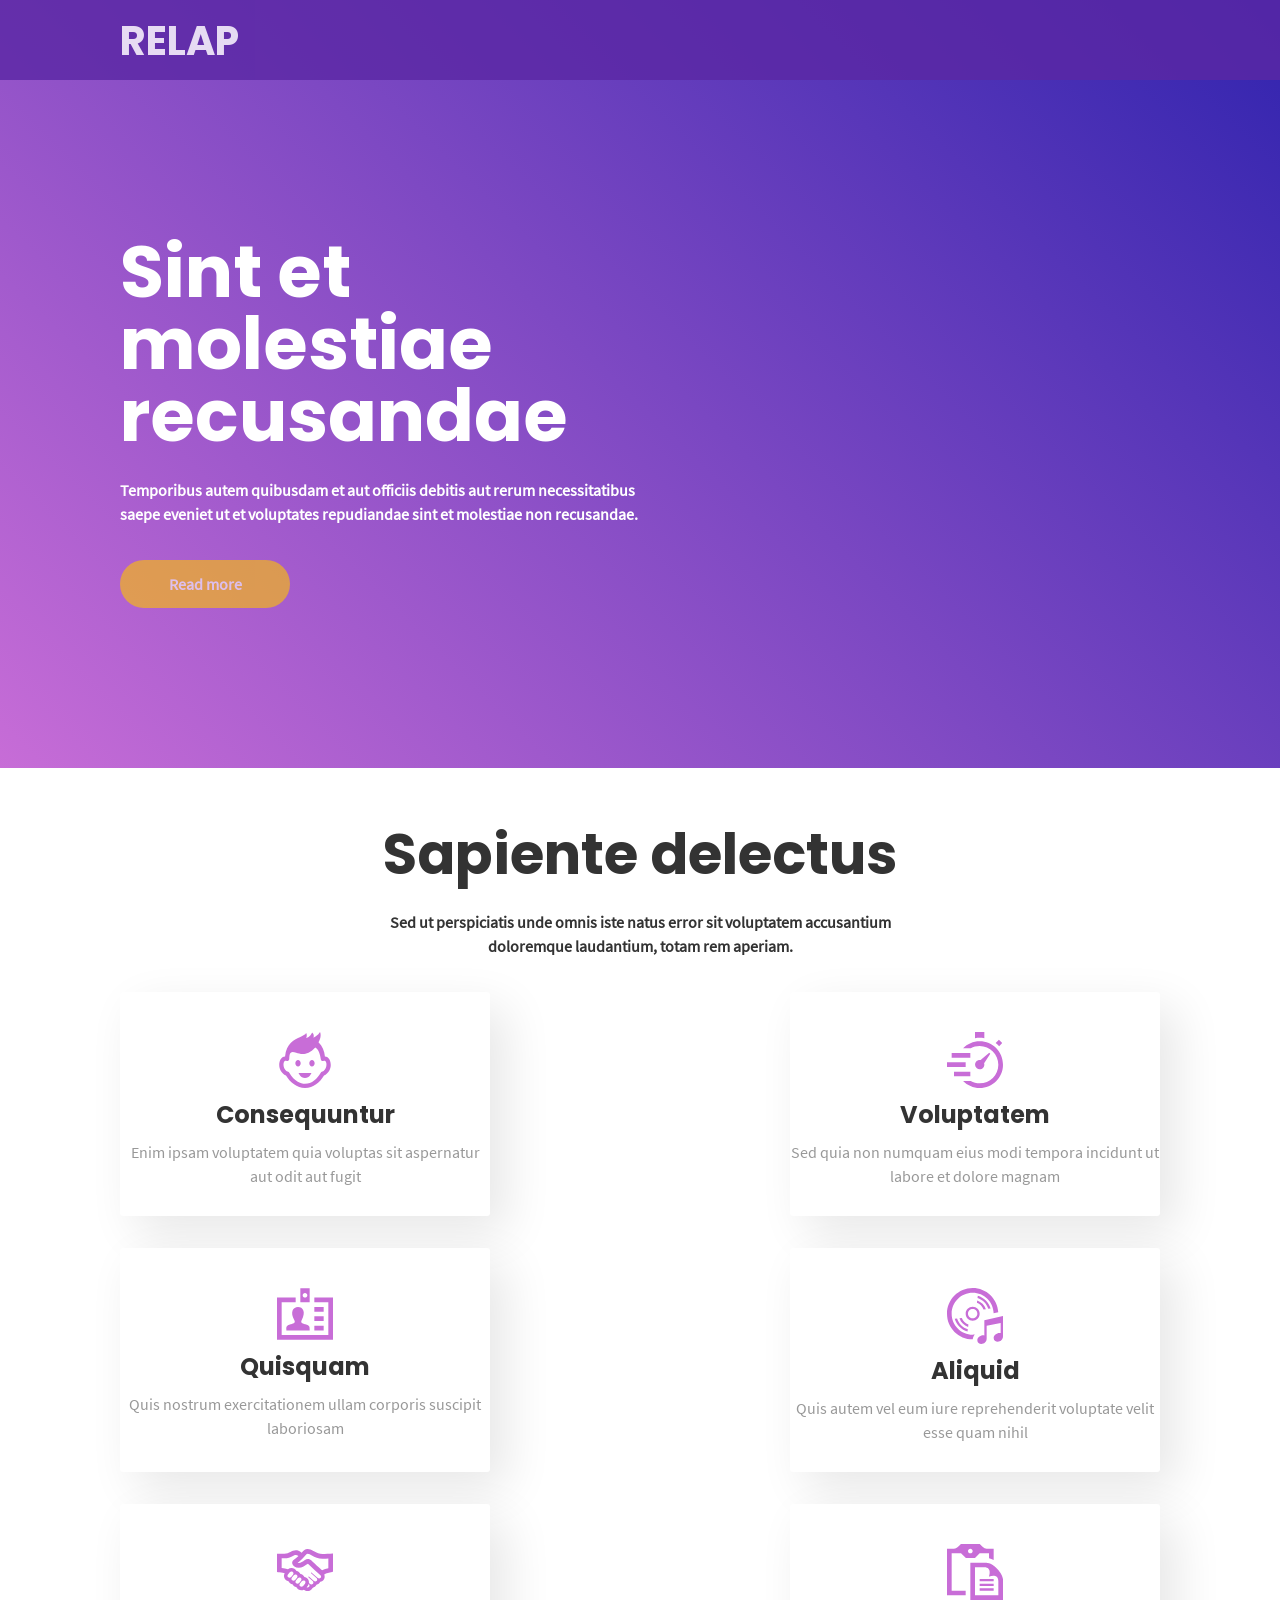
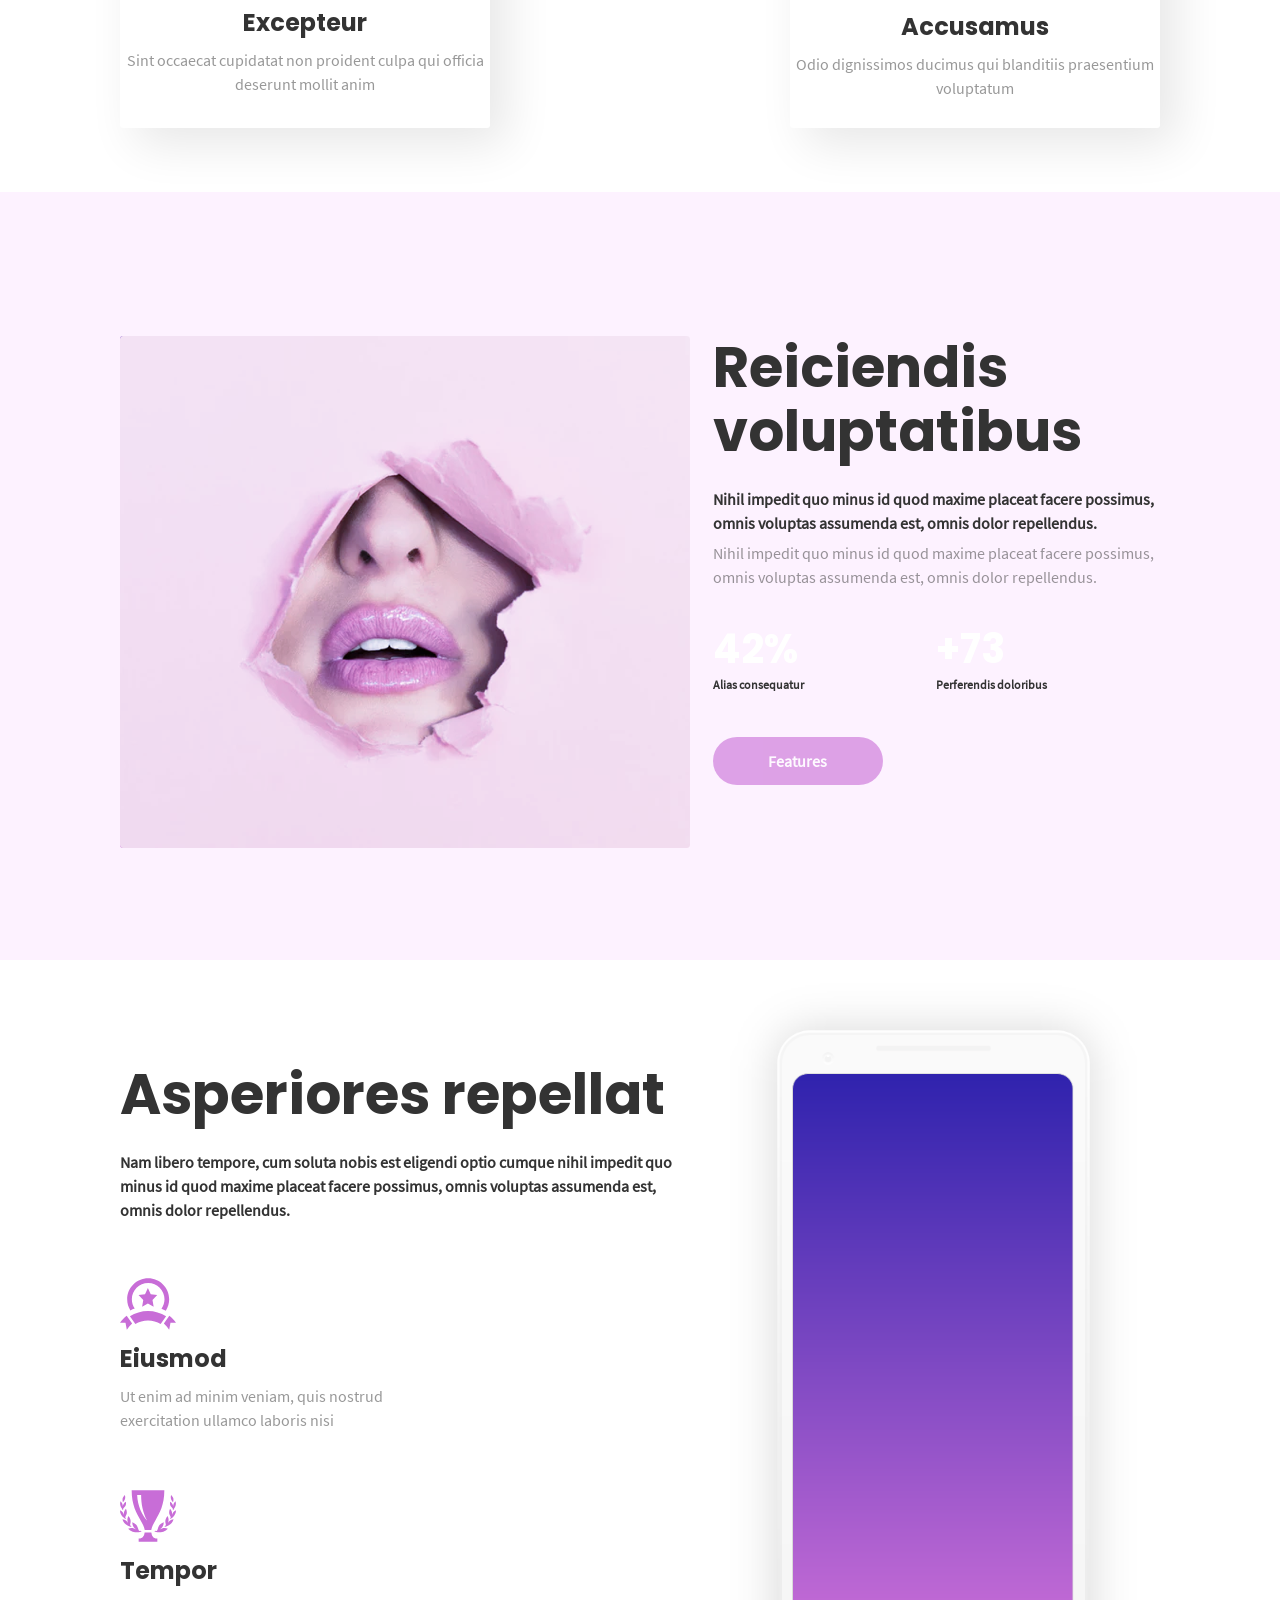
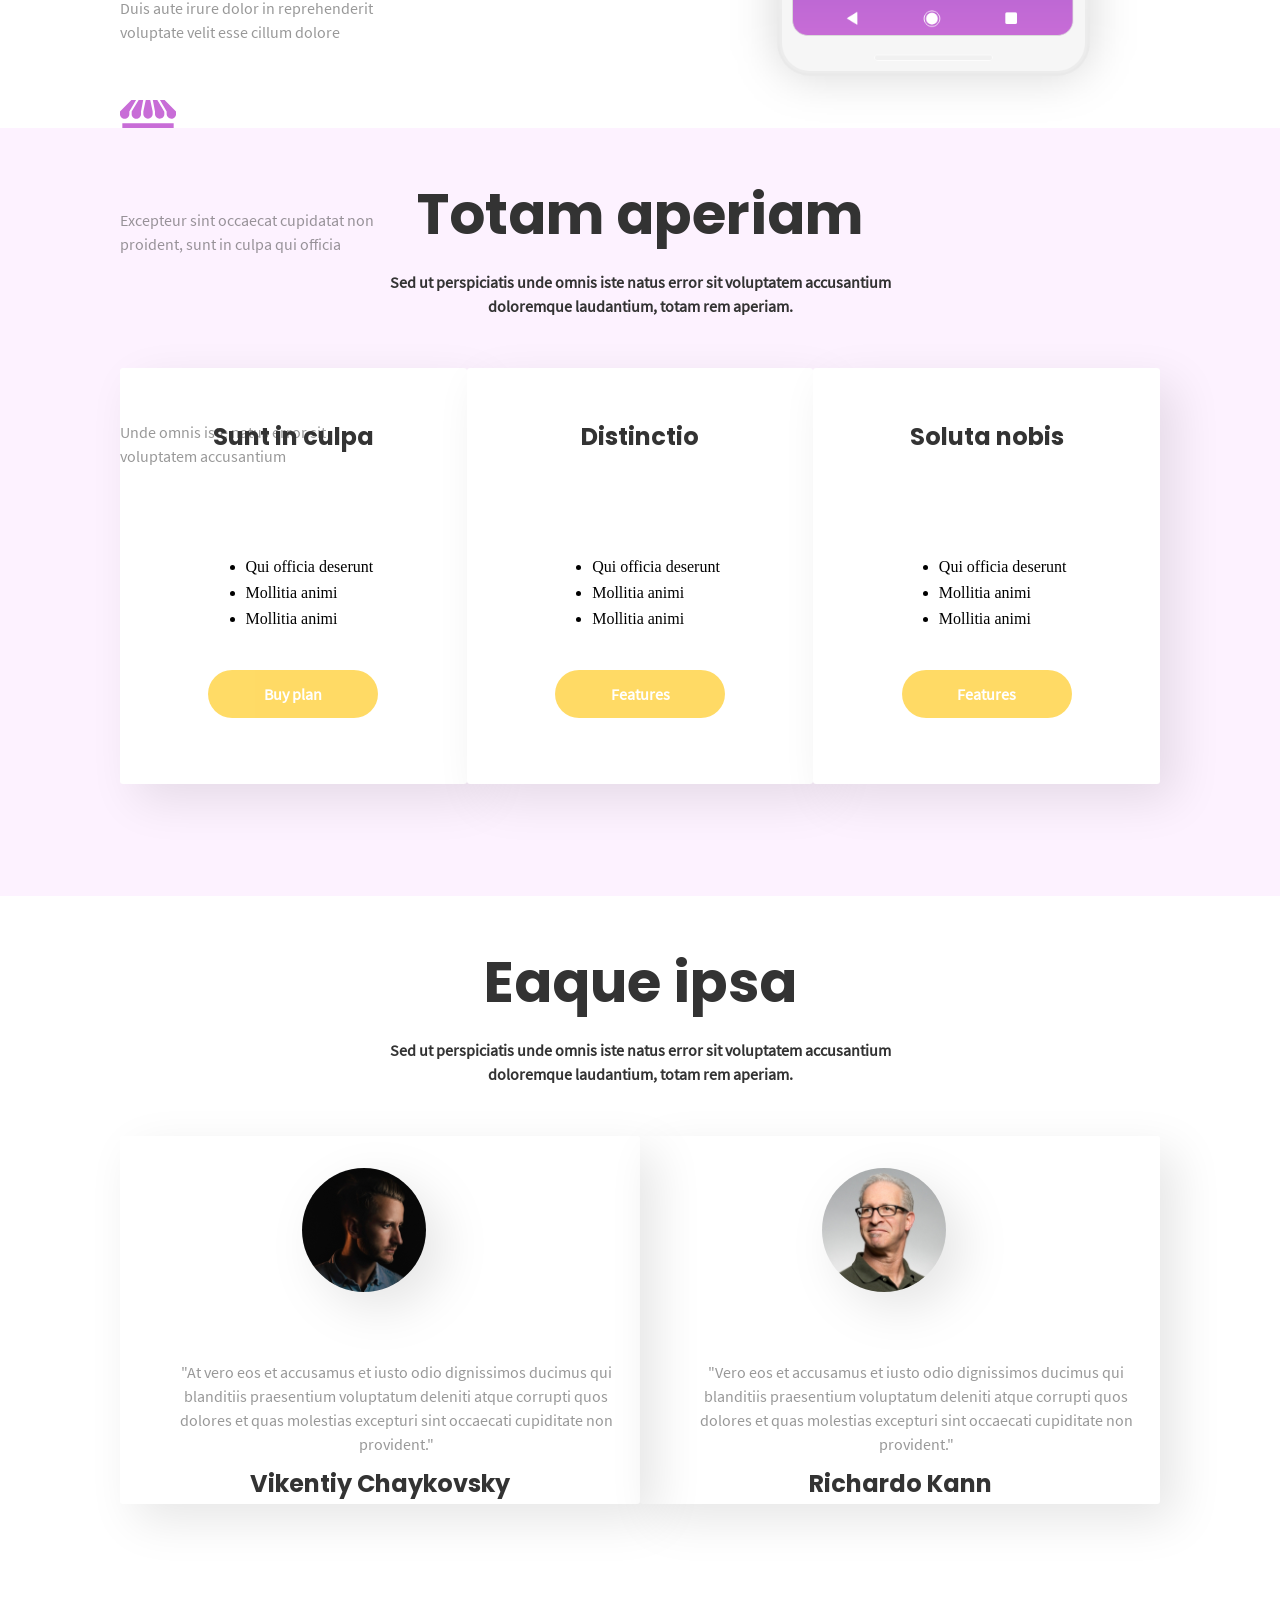
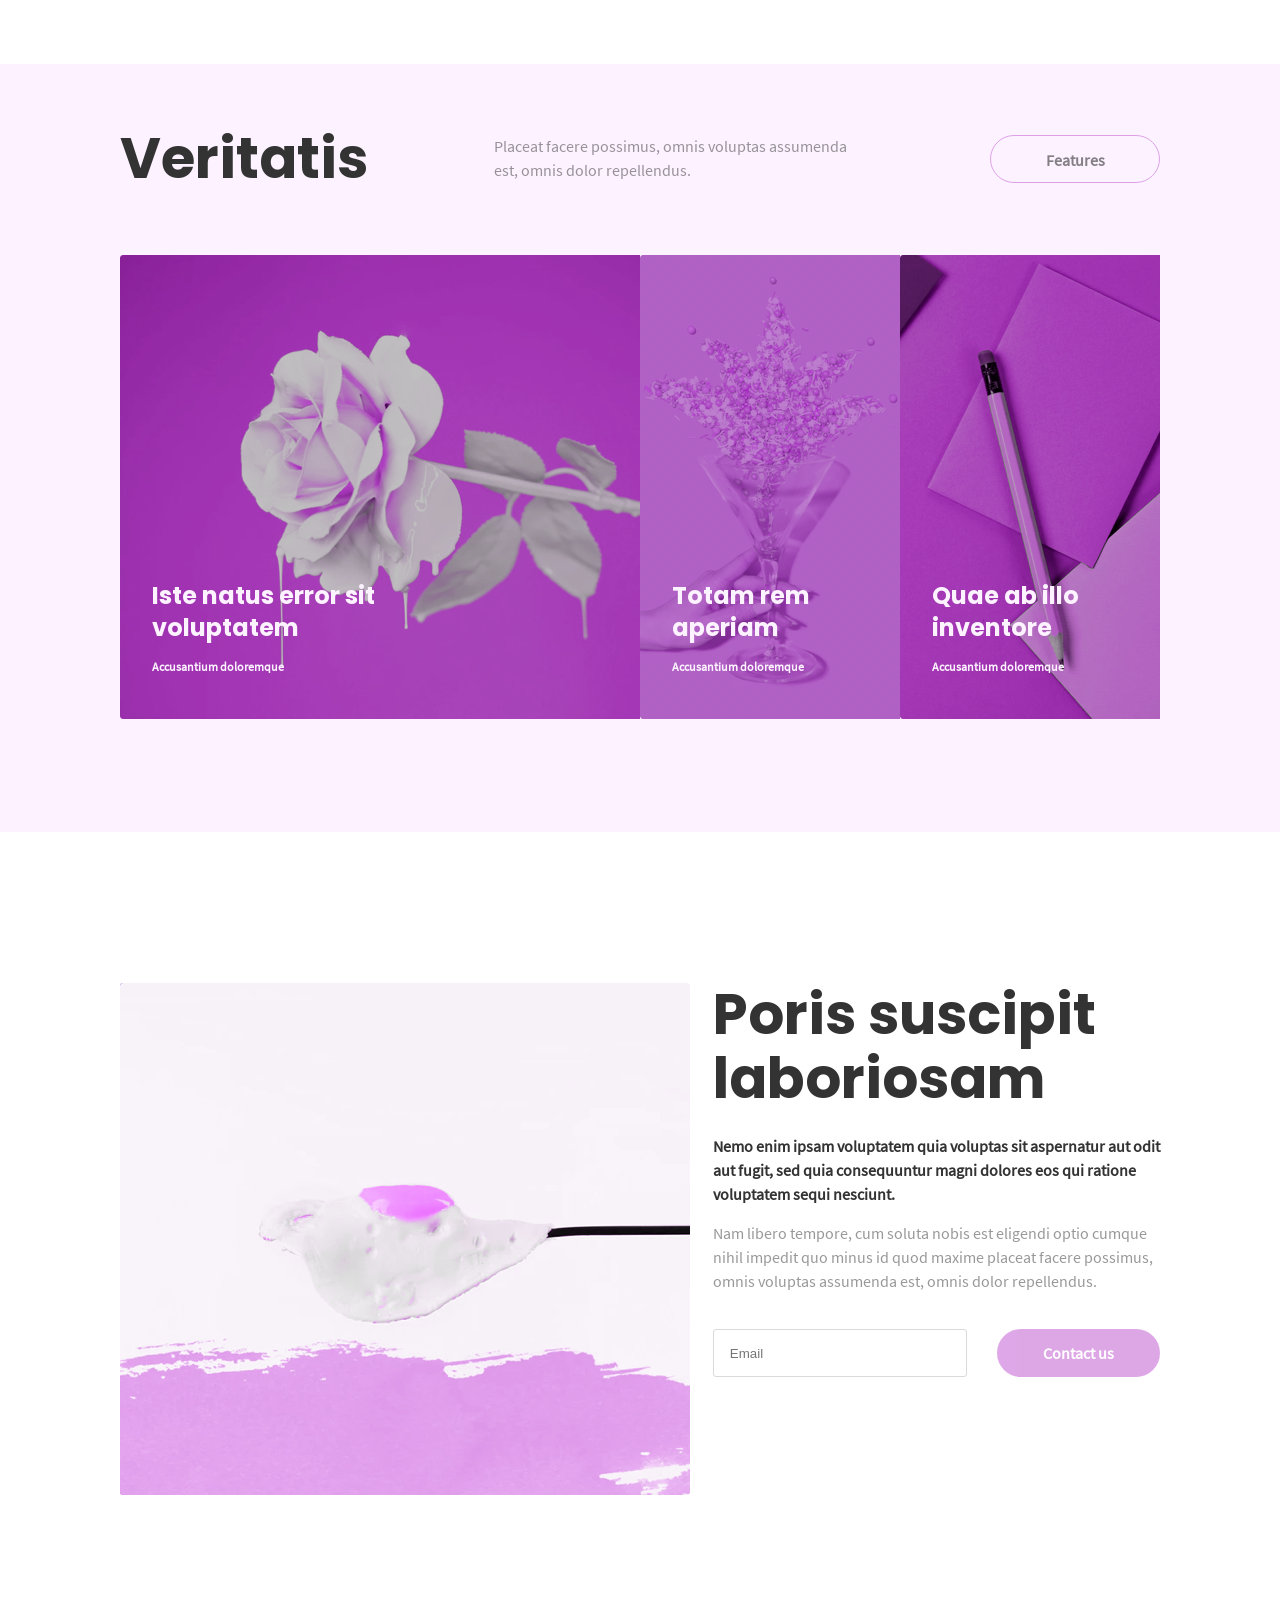
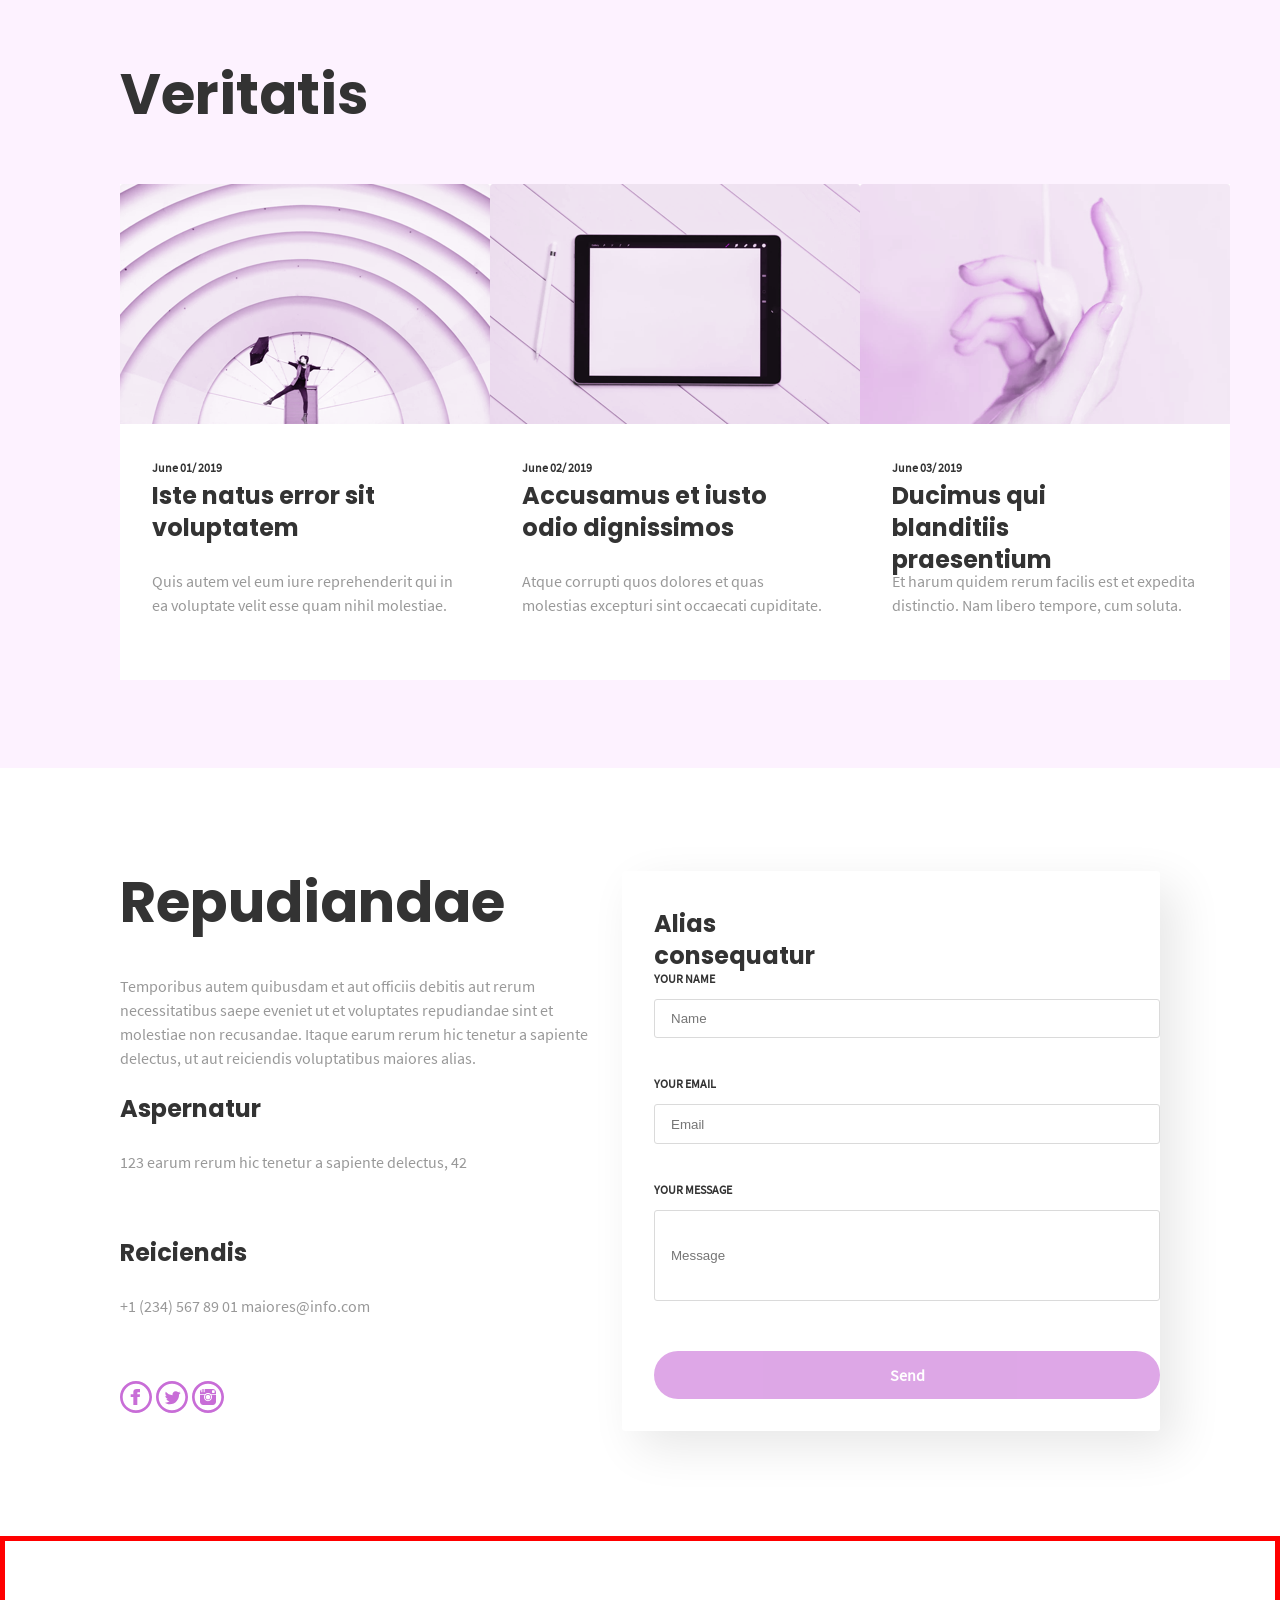
<file: index.html>
<!DOCTYPE html>
<html lang="en">
  <head>
    <meta charset="UTF-8" />
    <meta name="viewport" content="width=device-width, initial-scale=1.0" />
    <link rel="stylesheet" href="./css/fonts-style.css" />
    <link rel="stylesheet" href="./css/page-style.css" />
    <link rel="stylesheet" href="./css/page-animation.css" />
    <title>Project_3</title>
  </head>
  <body>
    <div id="conteiner">
      <!-- start-page -->
      <section id="start-page">
        <header class="header">
          <div class="header_logo"><h3>RELAP</h3></div>
        </header>
        <div class="wraper">
          <div class="start-page_title">
            <h1>Sint et molestiae recusandae</h1>
          </div>
          <div class="start-page_description">
            <p class="text-light">
              Temporibus autem quibusdam et aut officiis debitis aut rerum necessitatibus saepe eveniet ut et voluptates
              repudiandae sint et molestiae non recusandae.
            </p>
            <button class="button"><p class="text-light">Read more</p></button>
          </div>
        </div>
      </section>
      <!-- second-page -->
      <section id="second-page">
        <div class="wraper">
          <div class="second-page_title"><h2>Sapiente delectus</h2></div>
          <div class="second-page_description">
            <p class="text-dark">
              Sed ut perspiciatis unde omnis iste natus error sit voluptatem accusantium doloremque laudantium, totam
              rem aperiam.
            </p>
          </div>
          <div class="second-page_content">
            <div class="card">
              <img src="/src/images/2nd-page-icons/icon-2-1.svg" alt="icon-2-1.svg" />
              <h4>Consequuntur</h4>
              <p class="text-gray">Enim ipsam voluptatem quia voluptas sit aspernatur aut odit aut fugit</p>
            </div>
            <div class="card">
              <img src="/src/images/2nd-page-icons/icon-2-2.svg" alt="icon-2-2.svg" />
              <h4>Voluptatem</h4>
              <p class="text-gray">Sed quia non numquam eius modi tempora incidunt ut labore et dolore magnam</p>
            </div>
            <div class="card">
              <img src="/src/images/2nd-page-icons/icon-2-3.svg" alt="icon-2-3.svg" />
              <h4>Quisquam</h4>
              <p class="text-gray">Quis nostrum exercitationem ullam corporis suscipit laboriosam</p>
            </div>
            <div class="card">
              <img src="/src/images/2nd-page-icons/icon-2-4.svg" alt="icon-2-4.svg" />
              <h4>Aliquid</h4>
              <p class="text-gray">Quis autem vel eum iure reprehenderit voluptate velit esse quam nihil</p>
            </div>
            <div class="card">
              <img src="/src/images/2nd-page-icons/icon-2-5.svg" alt="icon-2-5.svg" />
              <h4>Excepteur</h4>
              <p class="text-gray">Sint occaecat cupidatat non proident culpa qui officia deserunt mollit anim</p>
            </div>
            <div class="card">
              <img src="/src/images/2nd-page-icons/icon-2-6.svg" alt="icon-2-6.svg" />
              <h4>Accusamus</h4>
              <p class="text-gray">Odio dignissimos ducimus qui blanditiis praesentium voluptatum</p>
            </div>
          </div>
        </div>
      </section>
      <!-- third-page -->
      <section id="third-page">
        <div class="wraper">
          <div class="third-page_image">
            <img src="./src/images/3rd-page-img/img-3-1.svg" alt="img-3-1.svg" />
          </div>
          <div class="third-page_description">
            <h2>Reiciendis voluptatibus</h2>
            <p class="text-dark">
              Nihil impedit quo minus id quod maxime placeat facere possimus, omnis voluptas assumenda est, omnis dolor
              repellendus.
            </p>
            <p class="text-gray">
              Nihil impedit quo minus id quod maxime placeat facere possimus, omnis voluptas assumenda est, omnis dolor
              repellendus.
            </p>
            <div class="counter-block">
              <div class="counter-item">
                <h3>42%</h3>
                <p class="text-small">Alias consequatur</p>
              </div>
              <div class="counter-item">
                <h3>+73</h3>
                <p class="text-small">Perferendis doloribus</p>
              </div>
            </div>
            <button class="button"><p class="text-light">Features</p></button>
          </div>
        </div>
      </section>
      <!-- fourth-page -->
      <section id="fourth-page">
        <div class="wraper">
          <div class="info">
            <div class="fourth-page_title"><h2>Asperiores repellat</h2></div>
            <div class="fourth-page_description">
              <p class="text-dark">
                Nam libero tempore, cum soluta nobis est eligendi optio cumque nihil impedit quo minus id quod maxime
                placeat facere possimus, omnis voluptas assumenda est, omnis dolor repellendus.
              </p>
            </div>
            <div class="fourth-page_content">
              <div class="card">
                <img src="/src/images/4th-page-icons/icon-4-1.svg" alt="icon-4-1.svg" />
                <h4>Eiusmod</h4>
                <p class="text-gray">Ut enim ad minim veniam, quis nostrud exercitation ullamco laboris nisi</p>
              </div>
              <div class="card">
                <img src="/src/images/4th-page-icons/icon-4-2.svg" alt="icon-4-2.svg" />
                <h4>Tempor</h4>
                <p class="text-gray">Duis aute irure dolor in reprehenderit voluptate velit esse cillum dolore</p>
              </div>
              <div class="card">
                <img src="/src/images/4th-page-icons/icon-4-3.svg" alt="icon-4-3.svg" />
                <h4>Consequat</h4>
                <p class="text-gray">Excepteur sint occaecat cupidatat non proident, sunt in culpa qui officia</p>
              </div>
              <div class="card">
                <img src="/src/images/4th-page-icons/icon-4-4.svg" alt="icon-4-4.svg" />
                <h4>Dolore</h4>
                <p class="text-gray">Unde omnis iste natus error sit voluptatem accusantium</p>
              </div>
            </div>
          </div>
          <div class="fourth-page_image">
            <img src="./src/images/4th-page-img/img-4-1.svg" alt="img-4-1.svg" />
          </div>
        </div>
      </section>
      <!-- fifth-page -->
      <section id="fifth-page">
        <div class="wraper">
          <div class="fifth-page_title"><h2>Totam aperiam</h2></div>
          <div class="fifth-page_description">
            <p class="text-dark">
              Sed ut perspiciatis unde omnis iste natus error sit voluptatem accusantium doloremque laudantium, totam
              rem aperiam.
            </p>
          </div>
          <div class="fifth-page_card-block">
            <div class="card">
              <div class="card-name"><h4>Sunt in culpa</h4></div>
              <div class="card-prise"><h1>$9</h1></div>
              <div class="card-description">
                <ul>
                  <li>Qui officia deserunt</li>
                  <li>Mollitia animi</li>
                  <li>Mollitia animi</li>
                </ul>
              </div>
              <button class="button"><p class="text-light">Buy plan</p></button>
            </div>
            <div class="card">
              <div class="card-name"><h4>Distinctio</h4></div>
              <div class="card-prise"><h1>$18</h1></div>
              <div class="card-description">
                <ul>
                  <li>Qui officia deserunt</li>
                  <li>Mollitia animi</li>
                  <li>Mollitia animi</li>
                </ul>
              </div>
              <button class="button"><p class="text-light">Features</p></button>
            </div>
            <div class="card">
              <div class="card-name"><h4>Soluta nobis</h4></div>
              <div class="card-prise"><h1>$97</h1></div>
              <div class="card-description">
                <ul>
                  <li>Qui officia deserunt</li>
                  <li>Mollitia animi</li>
                  <li>Mollitia animi</li>
                </ul>
              </div>
              <button class="button"><p class="text-light">Features</p></button>
            </div>
          </div>
        </div>
      </section>
      <!-- sixth-page -->
      <section id="sixth-page">
        <div class="wraper">
          <div class="sixth-page_title"><h2>Eaque ipsa</h2></div>
          <div class="sixth-page_description">
            <p class="text-dark">
              Sed ut perspiciatis unde omnis iste natus error sit voluptatem accusantium doloremque laudantium, totam
              rem aperiam.
            </p>
          </div>
          <div class="sixth-page_card-block">
            <div class="card">
              <div class="card-photo">
                <img src="./src/images/6th-page-img/img-6-1.svg" alt="img-6-1.svg" />
              </div>
              <div class="card-description">
                <p class="text-gray">
                  "At vero eos et accusamus et iusto odio dignissimos ducimus qui blanditiis praesentium voluptatum
                  deleniti atque corrupti quos dolores et quas molestias excepturi sint occaecati cupiditate non
                  provident."
                </p>
              </div>
              <div class="card-name"><h4>Vikentiy Chaykovsky</h4></div>
            </div>
            <div class="card">
              <div class="card-photo">
                <img src="./src/images/6th-page-img/img-6-2.svg" alt="img-6-2.svg" />
              </div>
              <div class="card-description">
                <p class="text-gray">
                  "Vero eos et accusamus et iusto odio dignissimos ducimus qui blanditiis praesentium voluptatum
                  deleniti atque corrupti quos dolores et quas molestias excepturi sint occaecati cupiditate non
                  provident."
                </p>
              </div>
              <div class="card-name"><h4>Richardo Kann</h4></div>
            </div>
          </div>
        </div>
      </section>
      <!-- seventh-page -->
      <section id="seventh-page">
        <div class="wraper">
          <div class="seventh-page_description">
            <h2>Veritatis</h2>
            <p class="text-gray">Placeat facere possimus, omnis voluptas assumenda est, omnis dolor repellendus.</p>
            <button class="button"><span class="text-dark">Features</span></button>
          </div>
          <div class="seventh-page_content">
            <div class="card-1">
              <h4>Iste natus error sit voluptatem</h4>
              <p class="text-small">Accusantium doloremque</p>
            </div>
            <div class="card-2">
              <h4>Totam rem aperiam</h4>
              <p class="text-small">Accusantium doloremque</p>
            </div>
            <div class="card-3">
              <h4>Quae ab illo inventore</h4>
              <p class="text-small">Accusantium doloremque</p>
            </div>
          </div>
        </div>
      </section>
      <!-- eighth-page -->
      <section id="eighth-page">
        <div class="wraper">
          <div class="eighth-page_image">
            <img src="./src/images/8th-page-img/img-8-1.svg" alt="img-8-1.svg" />
          </div>
          <div class="eighth-page_description">
            <h2>Poris suscipit laboriosam</h2>
            <p class="text-dark">
              Nemo enim ipsam voluptatem quia voluptas sit aspernatur aut odit aut fugit, sed quia consequuntur magni
              dolores eos qui ratione voluptatem sequi nesciunt.
            </p>
            <p class="text-gray">
              Nam libero tempore, cum soluta nobis est eligendi optio cumque nihil impedit quo minus id quod maxime
              placeat facere possimus, omnis voluptas assumenda est, omnis dolor repellendus.
            </p>
            <form class="short-form" action="#footer">
              <input type="text" id="eighth-page_input" name="fname" placeholder="Email" /><br />
              <button class="button"><p class="text-light">Contact us</p></button>
            </form>
          </div>
        </div>
      </section>
      <!-- ninth-page -->
      <section id="ninth-page">
        <div class="wraper">
          <div class="ninth-page_description">
            <h2>Veritatis</h2>
          </div>
          <div class="ninth-page_content">
            <div class="card">
              <img src="./src/images/9th-page-img/img-9-1.svg" alt="img-9-1.svg" />
              <div class="card-description">
                <span class="text-small">June 01/ 2019</span>
                <h4>Iste natus error sit voluptatem</h4>
                <p class="text-gray">
                  Quis autem vel eum iure reprehenderit qui in ea voluptate velit esse quam nihil molestiae.
                </p>
              </div>
            </div>
            <div class="card">
              <img src="./src/images/9th-page-img/img-9-2.svg" alt="img-9-2.svg" />
              <div class="card-description">
                <span class="text-small">June 02/ 2019</span>
                <h4>Accusamus et iusto odio dignissimos</h4>
                <p class="text-gray">
                  Atque corrupti quos dolores et quas molestias excepturi sint occaecati cupiditate.
                </p>
              </div>
            </div>
            <div class="card">
              <img src="./src/images/9th-page-img/img-9-3.svg" alt="img-9-3.svg" />
              <div class="card-description">
                <span class="text-small">June 03/ 2019</span>
                <h4>Ducimus qui blanditiis praesentium</h4>
                <p class="text-gray">
                  Et harum quidem rerum facilis est et expedita distinctio. Nam libero tempore, cum soluta.
                </p>
              </div>
            </div>
          </div>
        </div>
      </section>
      <!-- tenth-page -->
      <section id="tenth-page">
        <div class="wraper">
          <div class="tenth-page_description">
            <h2>Repudiandae</h2>
            <p class="text-gray content">
              Temporibus autem quibusdam et aut officiis debitis aut rerum necessitatibus saepe eveniet ut et voluptates
              repudiandae sint et molestiae non recusandae. Itaque earum rerum hic tenetur a sapiente delectus, ut aut
              reiciendis voluptatibus maiores alias.
            </p>
            <h4>Aspernatur</h4>
            <p class="text-gray">123 earum rerum hic tenetur a sapiente delectus, 42</p>
            <h4>Reiciendis</h4>
            <p class="text-gray">+1 (234) 567 89 01 maiores@info.com</p>
            <div class="tenth-page_icons">
              <img src="./src/images/10th-page-icons/icon-10-1.svg" alt="icon-10-1.svg" />
              <img src="./src/images/10th-page-icons/icon-10-2.svg" alt="icon-10-2.svg" />
              <img src="./src/images/10th-page-icons/icon-10-3.svg" alt="icon-10-3.svg" />
            </div>
          </div>
          <form class="form" action="#">
            <h4>Alias consequatur</h4>
            <p class="label">Your name</p>
            <input type="text" id="fname" name="fname" placeholder="Name" /><br />
            <p class="label">Your email</p>
            <input type="text" id="fname" name="fname" placeholder="Email" /><br />
            <p class="label">Your message</p>
            <input class="text-area" type="text" id="fname" name="fname" placeholder="Message" /><br />
            <button class="button"><p class="text-light">Send</p></button>
          </form>
        </div>
      </section>
      <!-- footer -->
      <footer class="footer">
        <div class="wraper"></div>
      </footer>
    </div>
  </body>
</html>
</file>
<file: css/fonts-style.css>
@font-face {
  font-family: "Poppins-Bold";
  src: url(../src/fonts/Poppins/Poppins-Bold.ttf);
}

h1 {
  font-family: "Poppins-Bold";
  font-weight: 700;
  font-style: normal;
  font-size: 72px;
  line-height: 72px;
  color: #ffffff;
}

h2 {
  font-family: "Poppins-Bold";
  font-weight: 700;
  font-style: normal;
  font-size: 56px;
  line-height: 64px;
  color: #333333;
}

h3 {
  font-family: "Poppins-Bold";
  font-weight: 700;
  font-style: normal;
  font-size: 40px;
  line-height: 48px;
  color: #ffffff;
}

h4 {
  font-family: "Poppins-Bold";
  font-weight: 700;
  font-style: normal;
  font-size: 24px;
  line-height: 32px;
  color: #333333;
}

@font-face {
  font-family: "Source Sans Pro";
  src: url(../src/fonts/Source_Sans_Pro/SourceSansPro-Regular.ttf);
}

.text-light {
  font-family: "Source Sans Pro";
  font-weight: 600;
  font-style: normal;
  font-size: 16px;
  line-height: 24px;
  color: #ffffff;
}

.text-gray {
  font-family: "Source Sans Pro";
  font-weight: 400;
  font-style: normal;
  font-size: 16px;
  line-height: 24px;
  color: #333333;
  mix-blend-mode: normal;
  opacity: 0.5;
}

.text-dark {
  font-family: "Source Sans Pro";
  font-weight: 600;
  font-style: normal;
  font-size: 16px;
  line-height: 24px;
  color: #333333;
}

.text-small {
  font-family: "Source Sans Pro";
  font-style: normal;
  font-weight: 600;
  font-size: 12px;
  line-height: 24px;
  color: #333333;
}

.label {
  font-family: "Source Sans Pro";
  font-style: normal;
  font-weight: 700;
  font-size: 12px;
  line-height: 15px;
  color: #333333;
  text-transform: uppercase;
}
</file>
<file: css/page-style.css>
* {
  margin: 0;
  padding: 0;
  box-sizing: border-box;
}

#conteiner {
  margin: 0 auto;
  max-width: 1440px;
}

section:nth-of-type(2n) {
  background: #ffffff;
}

section:nth-of-type(2n + 1) {
  background: #fdf2ff;
}

section {
  width: 100%;
  min-height: 768px;
}

#conteiner,
section,
footer {
  display: flex;
  flex-direction: column;
  align-items: center;
}

.wraper {
  width: 81.25%;
  min-height: 300px;
  background: none;
}

/* <!== start-page ========================================================= >  */

#start-page {
  background: linear-gradient(224.72deg, #3023ae -1%, #c86dd7 100.5%);
}

.header {
  width: 100%;
  max-height: 80px;
  margin-bottom: 156px;
  padding: 17px 0px 15px 9.375%;
  background: #5a27a4;
  mix-blend-mode: normal;
  opacity: 0.8;
}

.header_logo {
  width: 120px;
  height: 48px;
}

.start-page_title {
  width: 30%;
  max-width: 449px;
  min-height: 216px;
  margin-bottom: 26px;
}

.start-page_description {
  width: 50%;
  max-width: 705px;
  min-height: 48px;
  margin-bottom: 34px;
}

.start-page_description p {
  margin-bottom: 34px;
}

.button {
  width: 170px;
  height: 48px;
  background-color: #ffc300;
  border: none;
  border-radius: 24px;
  padding: 12px 32px;
  text-align: center;
  opacity: 0.6;
  transition: 0.3s;
  text-decoration: none;
  cursor: pointer;
}

.button:hover {
  opacity: 1;
}

/* <!== second-page ========================================================= >  */

#second-page {
  padding-top: 55px;
}

.second-page_title {
  width: 100%;
  min-height: 64px;
  text-align: center;
  margin-bottom: 23px;
}

.second-page_description {
  width: 100%;
  min-height: 50px;
  display: flex;
  justify-content: center;
  margin-bottom: 32px;
}

.second-page_description p {
  width: 570px;
  text-align: center;
}

.second-page_content {
  width: 100%;
  min-height: 480px;
  margin-bottom: 32px;
  display: flex;
  flex-wrap: wrap;
  justify-content: space-between;
}

.second-page_content .card {
  width: 370px;
  height: 224px;
  margin-bottom: 32px;
  padding-top: 40px;
  padding-bottom: 32px;
  display: flex;
  flex-direction: column;
  align-items: center;
  background: #ffffff;
  box-shadow: 16px 16px 48px rgba(0, 0, 0, 0.0994678);
  border-radius: 3px;
}

.second-page_content .card img {
  width: 56px;
  height: 56px;
  margin-bottom: 11px;
}

.second-page_content .card h4 {
  margin-bottom: 9px;
  text-align: center;
}

.second-page_content .card p {
  text-align: center;
}

/* <!== third-page ========================================================= >  */

#third-page {
  padding-top: 144px;
}

#third-page .wraper {
  display: flex;
  flex-wrap: wrap;
  justify-content: space-between;
}

.third-page_image {
  max-width: 50%;
  max-height: 512px;
  background: linear-gradient(224.72deg, #3023ae -1%, #c86dd7 100.5%);
  border-radius: 3px;
}

#third-page img {
  max-width: 570px;
  max-height: 512px;
}

.third-page_description {
  width: 50%;
  padding-left: 7%;
}

.third-page_description h2 {
  max-width: 370px;
  max-height: 128px;
  margin-bottom: 23px;
}

.third-page_description .text-dark {
  max-width: 470px;
  max-height: 58px;
  margin-bottom: 6px;
}

.third-page_description .text-gray {
  max-width: 470px;
  max-height: 76px;
  margin-bottom: 36px;
}

.counter-block {
  width: 100%;
  max-width: 470px;
  margin-bottom: 40px;

  display: flex;
}

.counter-item {
  width: 50%;
  min-height: 72px;
}

.third-page_description button {
  background: #c86dd7;
}

/* <!== fourth-page ========================================================= >  */

#fourth-page {
  max-height: 768px;
}
#fourth-page .wraper {
  display: flex;
  flex-flow: row nowrap;
  justify-content: space-between;
}

#fourth-page .info {
  max-width: 600px;
  padding-top: 103px;
  justify-content: flex-start;
}

.fourth-page_title {
  width: 100%;
  min-height: 64px;
  text-align: left;
  margin-bottom: 23px;
}

.fourth-page_description {
  width: 100%;
  min-height: 50px;
  display: flex;
  justify-content: flex-start;
}

.fourth-page_description p {
  width: 570px;
  text-align: left;
  margin-bottom: 54px;
}

.fourth-page_content {
  max-width: 600px;
  min-height: 480px;
  margin-bottom: 32px;
  display: flex;
  flex-wrap: wrap;
  justify-content: flex-start;
}

.fourth-page_content .card {
  width: 270px;
  height: 180px;
  margin-right: 30px;
  margin-bottom: 32px;
  display: flex;
  flex-direction: column;
  align-items: flex-start;
  background: #ffffff;
  border-radius: 25px;
}

.fourth-page_content .card img {
  width: 56px;
  height: 56px;
  margin-bottom: 11px;
}

.fourth-page_content .card h4 {
  margin-bottom: 9px;
  text-align: left;
}

.fourth-page_content .card p {
  text-align: left;
}

.fourth-page_image {
  width: 460px;
  border-radius: 3px;
}

#fourth-page img {
  max-width: 453px;
}

/* <!== fifth-page ========================================================= >  */

#fifth-page {
  padding-top: 55px;
}

.fifth-page_title {
  width: 100%;
  min-height: 64px;
  text-align: center;
  margin-bottom: 23px;
}

.fifth-page_description {
  width: 100%;
  min-height: 50px;
  display: flex;
  justify-content: center;
  margin-bottom: 48px;
}

.fifth-page_description p {
  width: 570px;
  text-align: center;
}

.fifth-page_card-block {
  width: 100%;
  display: flex;
  justify-content: space-between;
}
.fifth-page_card-block .card {
  width: 370px;
  height: 416px;
  padding-top: 53px;
  display: flex;
  flex-direction: column;
  align-items: center;
  background: #ffffff;
  box-shadow: 16px 16px 48px rgba(0, 0, 0, 0.0994678);
  border-radius: 3px;
}

.card-name {
  margin-bottom: 7px;
}

.card-prise {
  margin-bottom: 26px;
}

.card-description {
  margin-bottom: 34px;
}

.card-description li {
  margin-bottom: 8px;
}

/* <!== sixth-page ========================================================= >  */

#sixth-page {
  padding-top: 55px;
}

.sixth-page_title {
  width: 100%;
  min-height: 64px;
  text-align: center;
  margin-bottom: 23px;
}

.sixth-page_description {
  width: 100%;
  min-height: 50px;
  display: flex;
  justify-content: center;
  margin-bottom: 48px;
}

.sixth-page_description p {
  width: 570px;
  text-align: center;
}

.sixth-page_card-block {
  width: 100%;
  display: flex;
  flex-direction: row;
  justify-content: space-between;
}

.sixth-page_card-block .card {
  width: 570px;
  height: 368px;

  display: flex;
  flex-direction: column;
  align-items: center;
  justify-content: flex-start;
  box-shadow: 16px 16px 48px rgba(0, 0, 0, 0.101959);
  border-radius: 3px;
}

.sixth-page_card-block .card-foto {
  width: 124px;
  height: 124px;
}

.sixth-page_card-block .card-description {
  width: 506px;
  height: 74px;
  text-align: center;
}

/* <!== seventh-page ========================================================= >  */

#seventh-page {
  padding-top: 63px;
}

#seventh-page .button {
  border: 1px solid #c86dd7;
  border-radius: 24px;
  background: none;
  color: #c86dd7;
}

.seventh-page_description {
  padding-bottom: 64px;
  display: flex;
  flex-direction: row;
  justify-content: space-between;
  align-items: center;
}

.seventh-page_description p {
  width: 370px;
  height: 50px;
}

.seventh-page_content {
  width: 100%;
  height: 192px;
  display: flex;
  flex-direction: row;
  justify-content: space-between;
}

.seventh-page_content .card-1 {
  width: 570px;
  height: 464px;
  padding-left: 32px;
  display: flex;
  flex-direction: column;
  justify-content: flex-end;
  background-image: url(../src/images/7th-page-img/img-7-1.svg);
}

.card-1 h4 {
  width: 228px;
  height: 64px;
  margin-bottom: 11px;
  color: #fdf2ff;
}

.card-1 p {
  width: 133px;
  height: 24px;
  color: #fdf2ff;
  margin-bottom: 40px;
}

.seventh-page_content .card-2 {
  width: 270px;
  height: 464px;
  padding-left: 32px;
  display: flex;
  flex-direction: column;
  justify-content: flex-end;
  background-image: url(../src/images/7th-page-img/img-7-2.svg);
}

.card-2 h4 {
  width: 228px;
  height: 64px;
  margin-bottom: 11px;
  color: #fdf2ff;
}

.card-2 p {
  width: 133px;
  height: 24px;
  color: #fdf2ff;
  margin-bottom: 40px;
}

.seventh-page_content .card-3 {
  width: 270px;
  height: 464px;
  padding-left: 32px;
  display: flex;
  flex-direction: column;
  justify-content: flex-end;
  background-image: url(../src/images/7th-page-img/img-7-3.svg);
}

.card-3 h4 {
  width: 228px;
  height: 64px;
  margin-bottom: 11px;
  color: #fdf2ff;
}

.card-3 p {
  width: 133px;
  height: 24px;
  color: #fdf2ff;
  margin-bottom: 40px;
}

/* <!== eighth-page ========================================================= >  */

#eighth-page {
  padding-top: 151px;
}

#eighth-page .wraper {
  display: flex;
  flex-wrap: wrap;
  justify-content: space-between;
}

.eighth-page_image {
  max-width: 50%;
  max-height: 512px;
  background: linear-gradient(224.72deg, #3023ae -1%, #c86dd7 100.5%);
  border-radius: 3px;
}

#eighth-page img {
  max-width: 570px;
  max-height: 512px;
}

.eighth-page_description {
  width: 50%;
  padding-left: 7%;
}

.eighth-page_description h2 {
  max-width: 393px;
  max-height: 128px;
  margin-bottom: 23px;
}

.eighth-page_description .text-dark {
  max-width: 470px;
  max-height: 81px;
  margin-bottom: 15px;
}

.eighth-page_description .text-gray {
  max-width: 470px;
  max-height: 76px;
  margin-bottom: 36px;
}

.eighth-block {
  width: 100%;
  max-width: 470px;
  margin-bottom: 40px;
  display: flex;
}

.eighth-item {
  width: 50%;
  min-height: 72px;
}

.eighth-page_description .short-form {
  display: flex;
  flex-direction: row;
  justify-content: space-between;
}

#eighth-page_input {
  width: 270px;
  height: 48px;
  margin-right: 30px;
  margin-bottom: 20px;
  padding-left: 16px;
  background: #ffffff;
  border: 1px solid #dadada;
  box-sizing: border-box;
  border-radius: 3px;
}

.eighth-page_description button {
  background: #c86dd7;
}

/* <!== ninth-page ========================================================= >  */

#ninth-page {
  padding-top: 63px;
}

#ninth-page h2 {
  width: 317px;
  height: 64px;
  margin-bottom: 57px;
}

.ninth-page_content {
  width: 100%;
  display: flex;
  flex-direction: row;
  justify-content: space-between;
}

.ninth-page_content .card {
  width: 370px;
  height: 496px;
  display: flex;
  flex-direction: column;
  justify-content: flex-start;
  background-color: #ffffff;
}

.card-description {
  padding-left: 32px;
}

.ninth-page_content .card img {
  width: 370px;
  height: 240px;
  margin-bottom: 32px;
}

.ninth-page_content .card span {
  width: 72px;
  height: 24px;
  margin-bottom: 13px;
}

.ninth-page_content .card h4 {
  width: 252px;
  height: 64px;
  margin-bottom: 25px;
}

.ninth-page_content .card p {
  width: 306px;
  height: 48px;
}

/* <!== tenth-page ========================================================= >  */
#tenth-page {
  padding-top: 103px;
}

#tenth-page .wraper {
  display: flex;
  flex-direction: row;
  justify-content: space-between;
}

.tenth-page_description {
  width: 570px;
  display: flex;
  flex-direction: column;
  justify-content: left;
}

.tenth-page_description h2 {
  width: 387px;
  height: 64px;
  margin-bottom: 39px;
}

.tenth-page_description .content {
  width: 470px;
  height: 96px;
  margin-bottom: 23px;
}

.tenth-page_description h4 {
  width: 142px;
  height: 32px;
  margin-bottom: 25px;
}

.tenth-page_description p {
  width: 470px;
  height: 48px;
  margin-bottom: 39px;
}

.form {
  width: 570px;
  height: 560px;
  padding-top: 37px;
  padding-left: 32px;
  display: flex;
  flex-direction: column;
  justify-content: left;
  background: #ffffff;
  box-shadow: 16px 16px 48px rgba(0, 0, 0, 0.0994678);
  border-radius: 3px;
}

.form h4 {
  width: 226px;
  height: 32px;
  margin-bottom: 31px;
}

.form .label {
  width: 82px;
  height: 16px;
  margin-bottom: 13px;
}

.form input {
  width: 506px;
  height: 48px;
  margin-bottom: 20px;
  padding-left: 16px;
  background: #ffffff;
  border: 1px solid #dadada;
  box-sizing: border-box;
  border-radius: 3px;
}

.form .text-area {
  height: 112px;
  margin-bottom: 32px;
}

.form .button {
  width: 506px;
  margin-bottom: 32px;
  background: #c86dd7;
}
/* <!== footer ========================================================= >  */

.footer {
  width: 100%;
  min-height: 335px;
  border: 5px solid red;
}
</file>
<file: css/page-animation.css>
/* <!== second-page ========================================================= >  */
.second-page_content .card:hover {
  transform: scale(1.15) translateZ(0);
  background-color: #e9ccee;
}

.second-page_content .card img {
  -o-transition: all 0.5s ease-in-out;
  -moz-transition: all 0.5s ease-in-out;
  -webkit-transition: all 0.5s ease-in-out;
  transition: all 0.5s ease-in-out;
}

.second-page_content .card img:hover {
  -o-transform: rotate(720deg);
  -ms-transform: rotate(720deg);
  -moz-transform: rotate(720deg);
  -webkit-transform: rotate(720deg);
  transform: rotate(720deg);
}

/* <!== third-page ========================================================= >  */

#third-page img:hover {
  -o-transition: all 1s linear;
  -moz-transition: all 1s linear;
  -webkit-transition: all 1s linear;
  transition: all 1s linear;
  -o-transform: translate(30px, -32px);
  -ms-transform: translate(30px, -32px);
  -moz-transform: translate(30px, -32px);
  -webkit-transform: translate(30px, -32px);
  transform: translate(30px, -32px);
}

/* <!== fourth-page ========================================================= >  */

.fourth-page_content .card:hover {
  box-shadow: 16px 16px 48px rgba(150, 41, 141, 0.439);
  background: #fdf2ff;
}

/* <!== fifth-page ========================================================= >  */

.fifth-page_card-block .card:hover {
  color: #fdf2ff;
  background: linear-gradient(224.72deg, #3023ae -1%, #c86dd7 100.5%);
}

/* <!== sixth-page ========================================================= >  */
.sixth-page_card-block .card:hover {
  color: #fdf2ff;
  background: linear-gradient(224.72deg, #3023ae -1%, #c86dd7 100.5%);
}

/* <!== eighth-page ========================================================= >  */
#eighth-page img:hover {
  -o-transition: all 1s linear;
  -moz-transition: all 1s linear;
  -webkit-transition: all 1s linear;
  transition: all 1s linear;
  -o-transform: translate(30px, -32px);
  -ms-transform: translate(30px, -32px);
  -moz-transform: translate(30px, -32px);
  -webkit-transform: translate(30px, -32px);
  transform: translate(30px, -32px);
}
</file>
